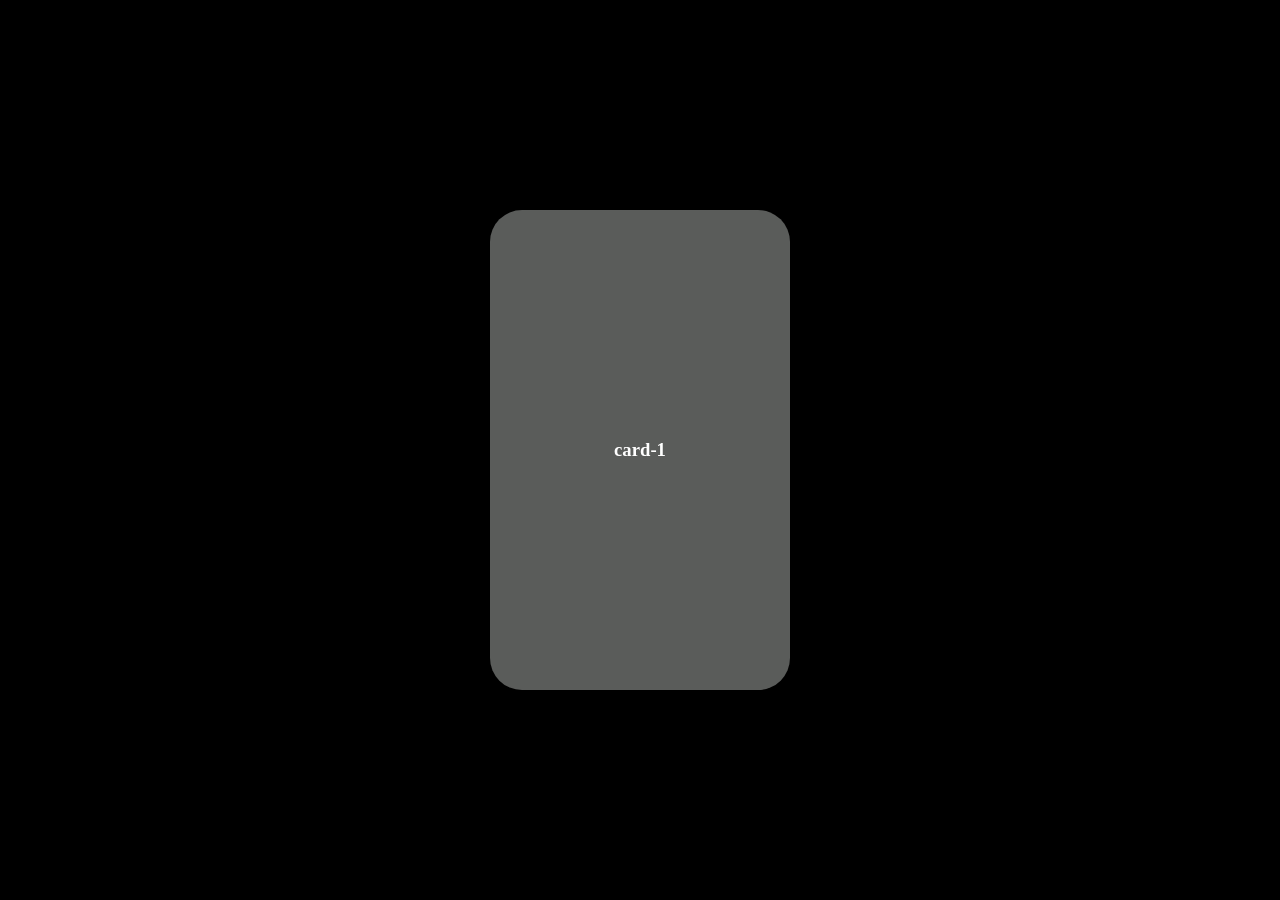
<file: Profil-Card/index.html>
<!DOCTYPE html>
<html lang="en">
<head>
    <meta charset="UTF-8">
    <meta name="viewport" content="width=device-width, initial-scale=1.0">
    <link rel="stylesheet" href="style.css">
    <title>Profil-Card</title>
</head>
<body>
    <div class="carousel">
        <div class="card"><h3>card-1</h3></div>
        <div class="card"><h3>card-2</h3></div>
        <div class="card"><h3>card-3</h3></div>
        <div class="card"><h3>card-4</h3></div>
        <div class="card"><h3>card-5</h3></div>
        <div class="card"><h3>card-6</h3></div>
        <div class="card"><h3>card-7</h3></div>
        <div class="card"><h3>card-8</h3></div>
        <div class="card"><h3>card-9</h3></div>
        <div class="card"><h3>card-10</h3></div>
    </div>

</body>
</html>
</file>
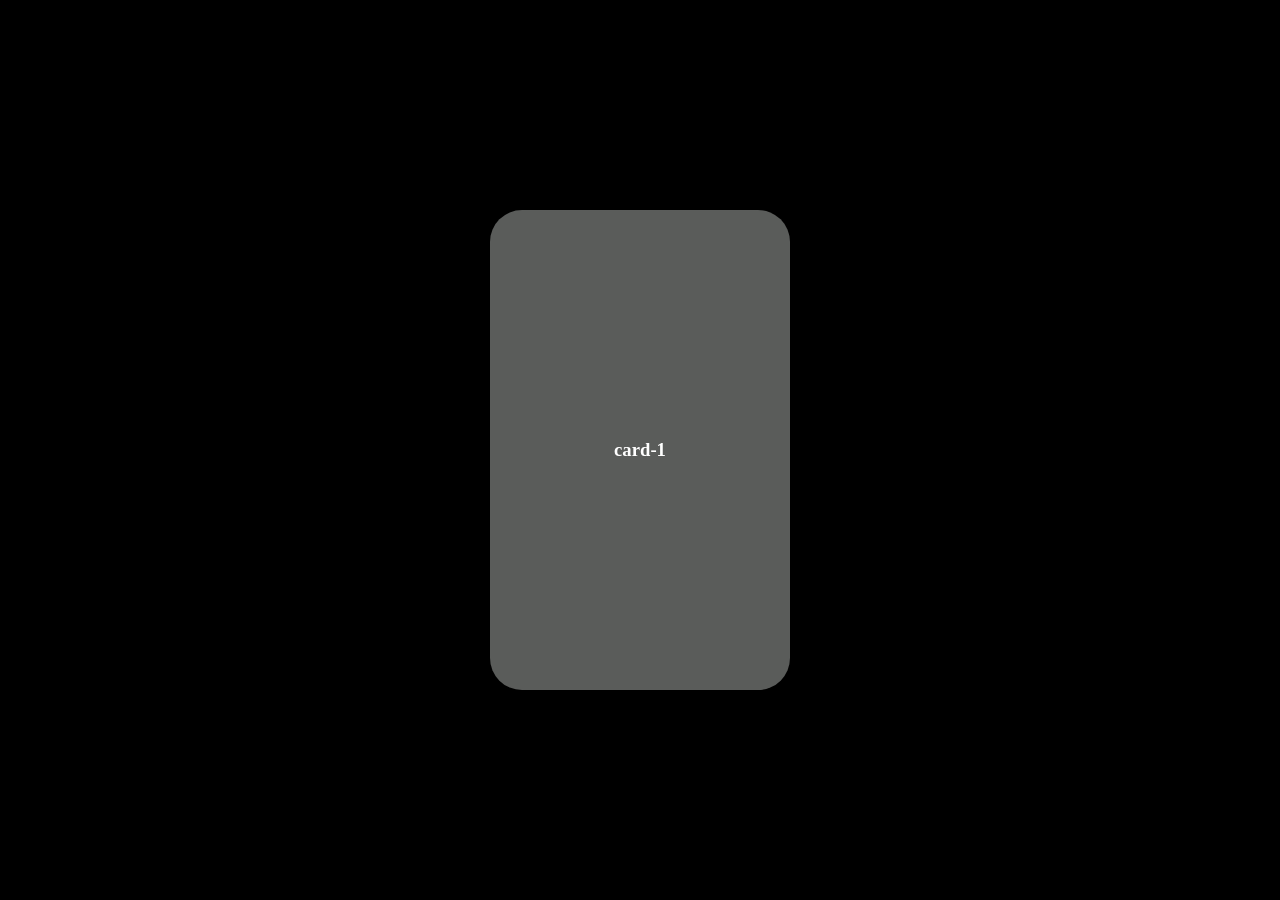
<file: Carousel/carousel.html>
<!DOCTYPE html>
<html lang="en">
<head>
    <meta charset="UTF-8">
    <meta name="viewport" content="width=device-width, initial-scale=1.0">
    <link rel="stylesheet" href="carousel.css">
    <title>Carousel Of Card</title>
</head>
<body>
    <div class="carousel">
        <div class="card"><h3>card-1</h3></div>
        <div class="card"><h3>card-2</h3></div>
        <div class="card"><h3>card-3</h3></div>
        <div class="card"><h3>card-4</h3></div>
        <div class="card"><h3>card-5</h3></div>
        <div class="card"><h3>card-6</h3></div>
        <div class="card"><h3>card-7</h3></div>
        <div class="card"><h3>card-8</h3></div>
        <div class="card"><h3>card-9</h3></div>
        <div class="card"><h3>card-10</h3></div>
    </div>

</body>
</html>
</file>
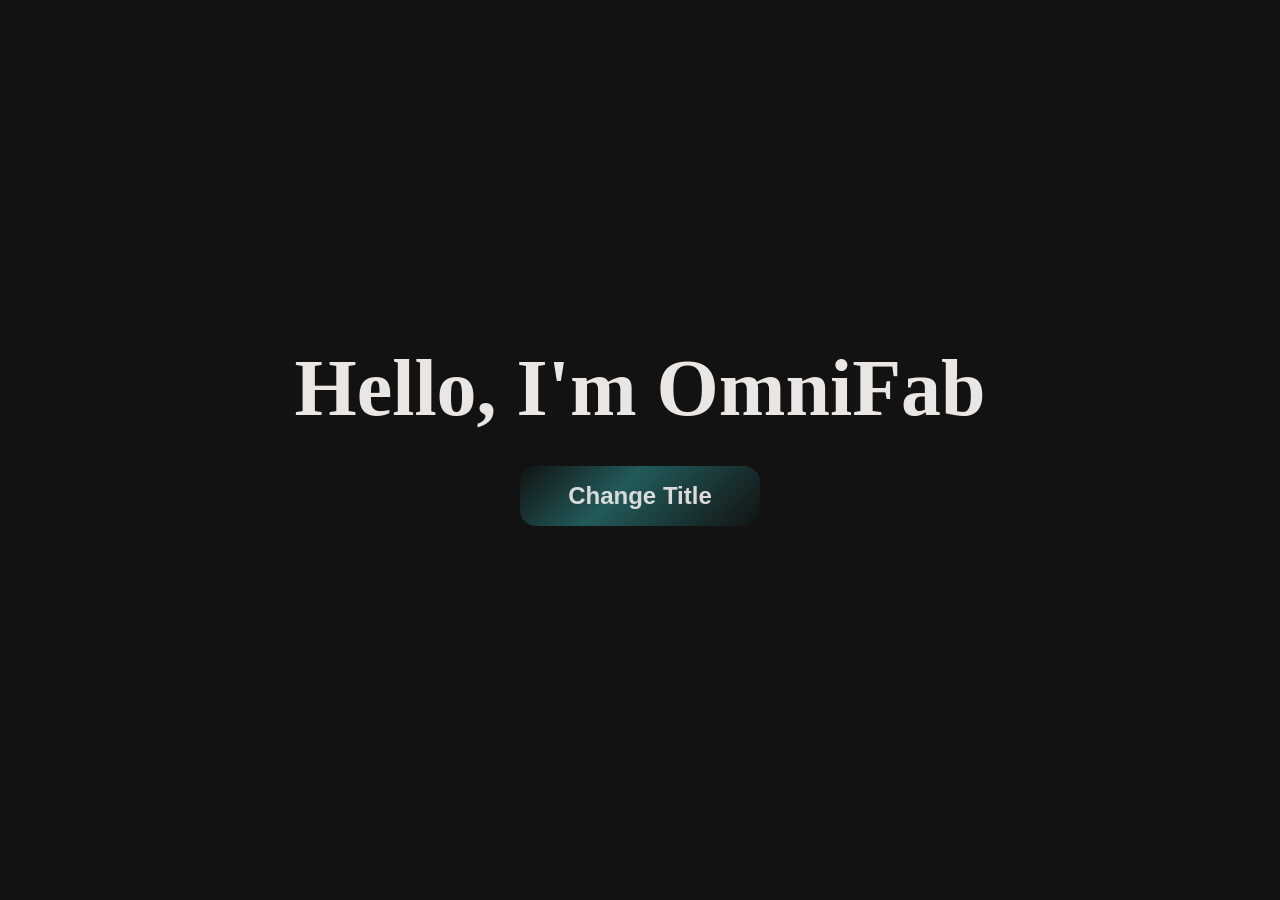
<file: ChangeTitle/ChangeTitle.html>
<!DOCTYPE html>
<html lang="en">
<head>
    <meta charset="UTF-8">
    <meta name="viewport" content="width=device-width, initial-scale=1.0">
    <link rel="stylesheet" href="ChangeTitle.css">
    <title>OmniPractise-ChangeTitle in HTML-CSS-JS</title>
</head>
<body>
    <section class="scene" id="scene">
        <h1 class="h1" data-bool="true">Hello, I'm OmniFab</h1>
        <button class="btn-change">Change Title</button>
    </section>
    <script src="./ChangeTitle.js"></script>
</body>
</html>
</file>
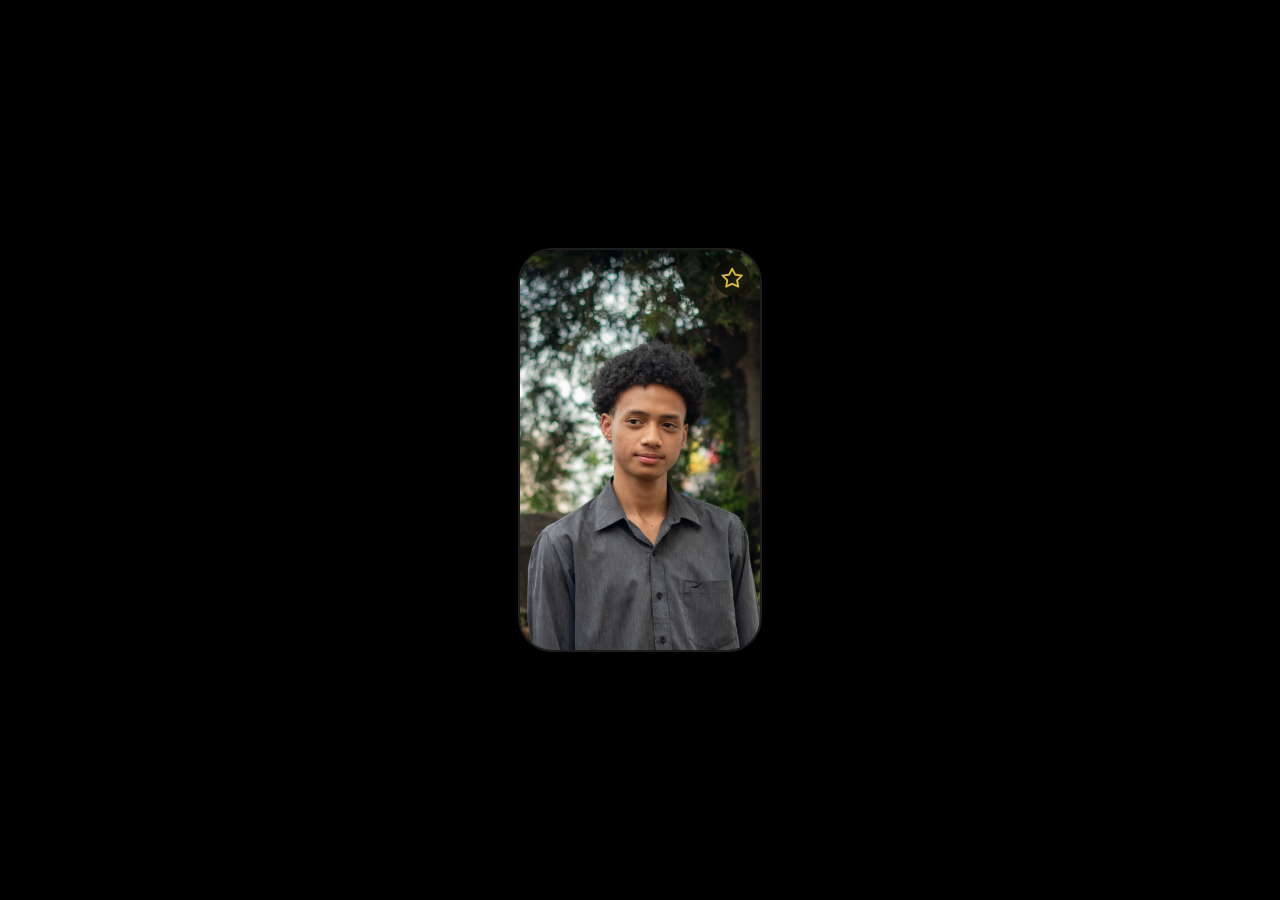
<file: Profil-Card/profilCard.html>
<!DOCTYPE html>
<html lang="en">
<head>
    <meta charset="UTF-8">
    <meta name="viewport" content="width=device-width, initial-scale=1.0">
    <link rel="stylesheet" href="profilCard.css">
    <title>Profil-Card</title>
</head>
<body>
    <div class="card">
        <div class="star-blur">
            <img src="./ant-design_star-twotone.svg" alt="star">
        </div>
    </div>
</body>
</html>
</file>
<file: Profil-Card/style.css>
*{
    margin: 0;
    padding: 0;
    outline: 0;
    box-sizing: border-box;
    font-family: 'Poppins';
    color: #fff;
}

:root{
    --primary: #5f007c;
    --muted: #5a5c5a;
}

body{
    min-height: 100vh;
    margin: 0 10%;
    background: #000;
    display: flex;
    flex-direction: column;
    justify-content: center;
    align-items: center;
}

.carousel{
    width: 300px;
    overflow-x: auto;
    margin: 3em auto;
    display: flex;
    gap: 1em;
    scroll-behavior: smooth;

    anchor-name:--carousel;
    scroll-snap-type: x mandatory;
    scroll-marker-group: after;
}

.carousel::-webkit-scrollbar{
    display: none;
}

.carousel::scroll-button(right), 
.carousel::scroll-button(left){
    content:'>';
    border: none;
    background-color: var(--primary);
    font-size: 2rem;
    color: white;
    height: 50px;
    width: 50px;
    border-radius: 50%;
    padding-right: .2rem;
    cursor: pointer;
    position: fixed;

    position-anchor: --carousel;
    position-area: right center;
    translate: 20%;
}

.carousel::scroll-button(left){
    content:'<';
    padding-left: .2rem;
    position-area: left center;
    translate: -20%;
}

.carousel::scroll-button(right):disabled, 
.carousel::scroll-button(left):disabled{
    opacity: 0.5;
    cursor: auto;
}

.carousel::scroll-marker-group{
    width: 100%;
    display: flex;
    justify-content: center;
    gap: .5em;
}

.card{
    scroll-snap-align: start;
    flex: 0 0 100%;
    height: 30em;
    background-color: var(--muted);
    padding: 1em;
    border-radius: 2em;
    text-align: center;
    align-content: center;
}

.card::scroll-marker{
    content: '';
    height: 1em;
    width: 1em;
    background-color: var(--muted);
    border-radius: 50%;
}

.card::scroll-marker:target-current{
    background-color: var(--primary);
}

@media(max-width: 500px){
    .carousel::scroll-button(right){
        translate: -50%;
    }
    .carousel::scroll-button(left){
        translate: 50%;
    }
}
</file>
<file: Carousel/carousel.css>
*{
    margin: 0;
    padding: 0;
    outline: 0;
    box-sizing: border-box;
    font-family: 'Poppins';
    color: #fff;
}

:root{
    --primary: #5f007c;
    --muted: #5a5c5a;
}

body{
    min-height: 100vh;
    margin: 0 10%;
    background: #000;
    display: flex;
    flex-direction: column;
    justify-content: center;
    align-items: center;
}

.carousel{
    width: 300px;
    overflow-x: auto;
    margin: 3em auto;
    display: flex;
    gap: 1em;
    scroll-behavior: smooth;

    anchor-name:--carousel;
    scroll-snap-type: x mandatory;
    scroll-marker-group: after;
}

.carousel::-webkit-scrollbar{
    display: none;
}

.carousel::scroll-button(right), 
.carousel::scroll-button(left){
    content:'>';
    border: none;
    background-color: var(--primary);
    font-size: 2rem;
    color: white;
    height: 50px;
    width: 50px;
    border-radius: 50%;
    padding-right: .2rem;
    cursor: pointer;
    position: fixed;

    position-anchor: --carousel;
    position-area: right center;
    translate: 20%;
}

.carousel::scroll-button(left){
    content:'<';
    padding-left: .2rem;
    position-area: left center;
    translate: -20%;
}

.carousel::scroll-button(right):disabled, 
.carousel::scroll-button(left):disabled{
    opacity: 0.5;
    cursor: auto;
}

.carousel::scroll-marker-group{
    width: 100%;
    display: flex;
    justify-content: center;
    gap: .5em;
}

.card{
    scroll-snap-align: start;
    flex: 0 0 100%;
    height: 30em;
    background-color: var(--muted);
    padding: 1em;
    border-radius: 2em;
    text-align: center;
    align-content: center;
}

.card::scroll-marker{
    content: '';
    height: 1em;
    width: 1em;
    background-color: var(--muted);
    border-radius: 50%;
}

.card::scroll-marker:target-current{
    background-color: var(--primary);
}

@media(max-width: 500px){
    .carousel::scroll-button(right){
        translate: -50%;
    }
    .carousel::scroll-button(left){
        translate: 50%;
    }
}
</file>
<file: ChangeTitle/ChangeTitle.css>
*{
    margin: 0;
    padding: 0;
    box-sizing: border-box;
}

body{
    background-color: #121212;
    min-height: 100vh;
    display: grid;
    place-items: center;
    color: #e9e6e3;
    font-family: 'Outfit';
}

.scene{
    position:relative;
    width: clamp(250px, 80%, 1000px);
    height: 40%;
    inset: 0;
    text-align: center;
    align-content:center;   
}

h1{
    font-size: clamp(2.5rem, 10vw, 5rem);
    font-weight: 900;
}

button{
    border: none;
    width: 240px;
    font-family: 'Roboto', sans-serif;
    font-size: 1.5rem;
    font-weight: 600;
    padding: 1rem;
    margin: 2rem;
    border-radius: 1rem;
    background: linear-gradient(-45deg, #121212 0%, #225a5a 59%, #121212 100%);
    color: #dadada;
    transition: .3s ease-in-out;
}

button:hover{
    transform: translate(1.5px, 1.5px);
}
</file>
<file: Profil-Card/profilCard.css>
*{
    margin:0;
    padding:0;
    box-sizing:border-box;
}

body{
    height:100vh;
    background-color:#000;
    display:flex;
    justify-content:center;
    align-items:center;
}

.card{
    position: relative;
    height:400px;
    width:240px;
    box-shadow:0 0 0 2px #1E1E1E;
    border-radius:32px;

    background-image: url("./Omnifab-profil.webp");
    background-size:cover;
    background-position:50% 50%;
    
}

.star-blur{
    position: absolute;
    height:36px;
    width:36px;
    display:grid;
    align-items:center;
    border-radius:50%;

    background-color: rgba(0, 0, 0, 0.6);
    backdrop-filter: blur(4px);

    right:0;
    margin:10px;
}

.star-blur img{
    height:100%;
    width:70%;
    margin:auto;
}
</file>
